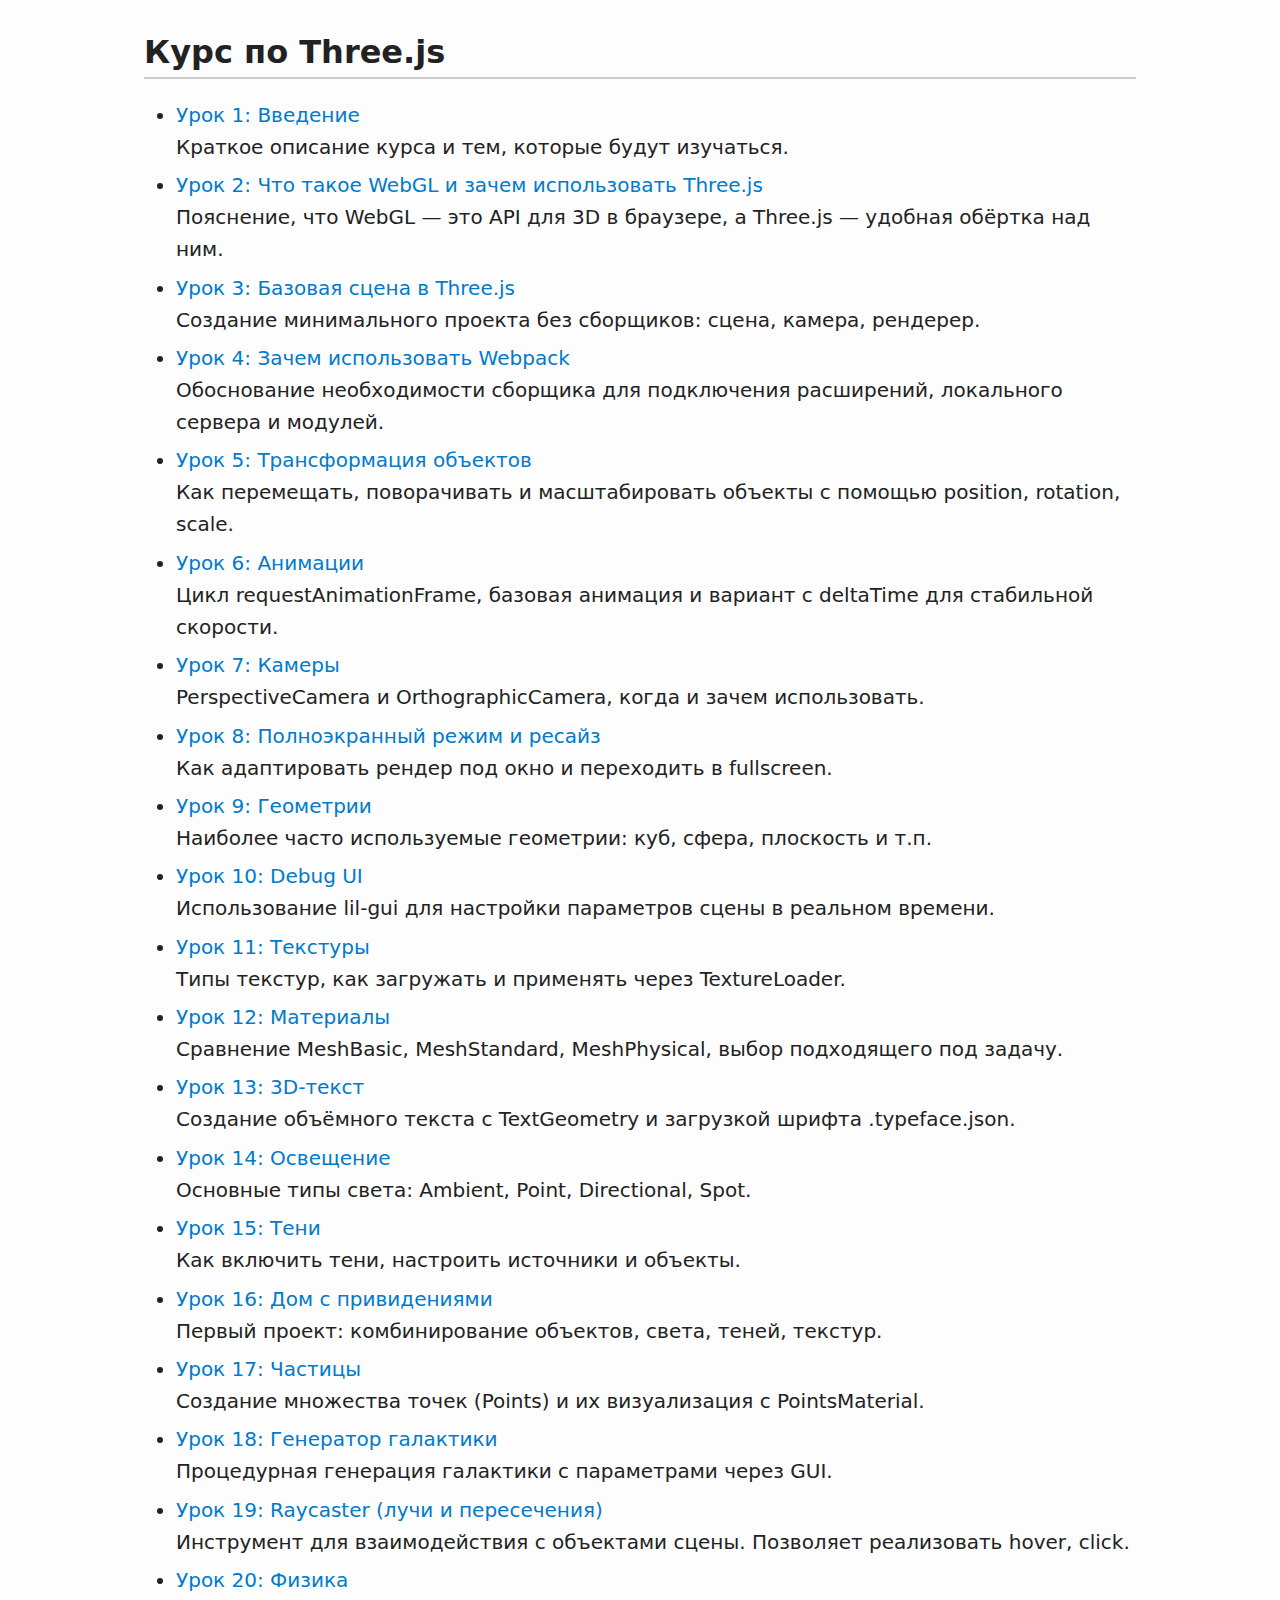
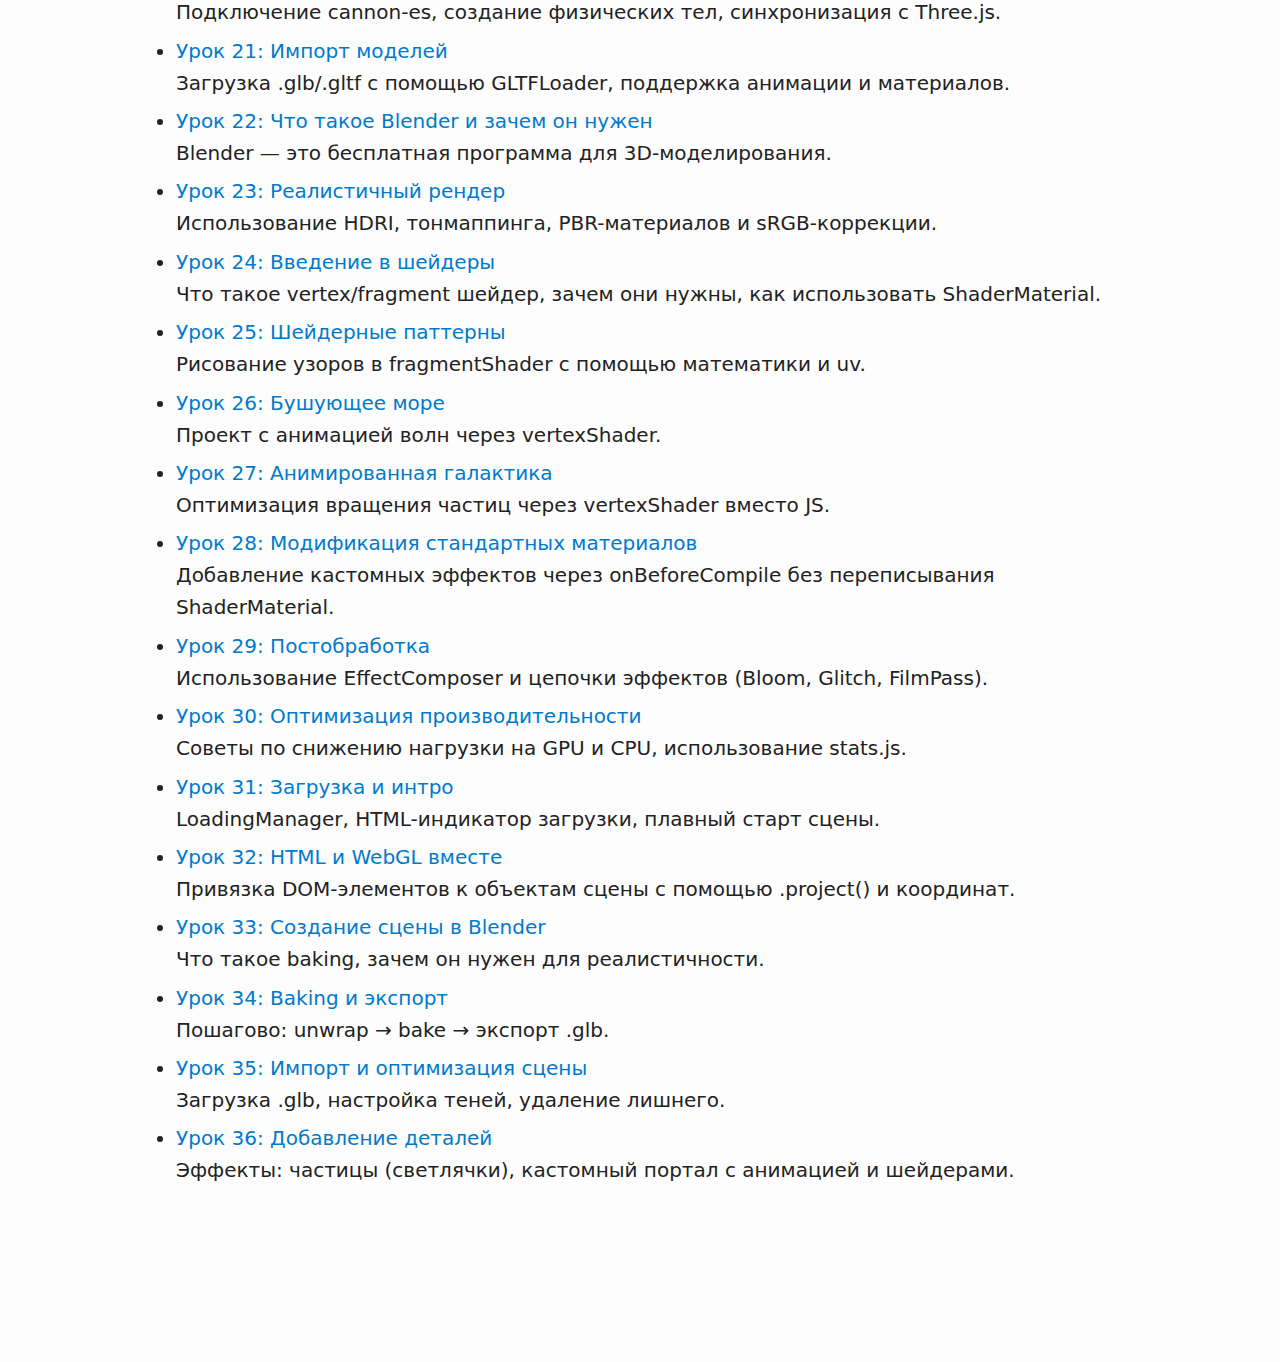
<file: index.html>
<!DOCTYPE html>
<html lang="ru">
  <head>
    <meta charset="UTF-8" />
    <title>Three.js course</title>
    <link rel="stylesheet" href="style.css" />
  </head>
  <body>
    <h1>Курс по Three.js</h1>
    <ul id="file-list" />
    <script src="lessons.js"></script>
    <script>
      const list = document.getElementById('file-list');
      lessons.forEach((lesson) => {
        const li = document.createElement('li');
        li.innerHTML = `<a href="file-viewer.html?file=${lesson.file}">${lesson.title}</a><br><span>${lesson.description}</span>`;
        list.appendChild(li);
      });
    </script>
  </body>
</html>
</file>
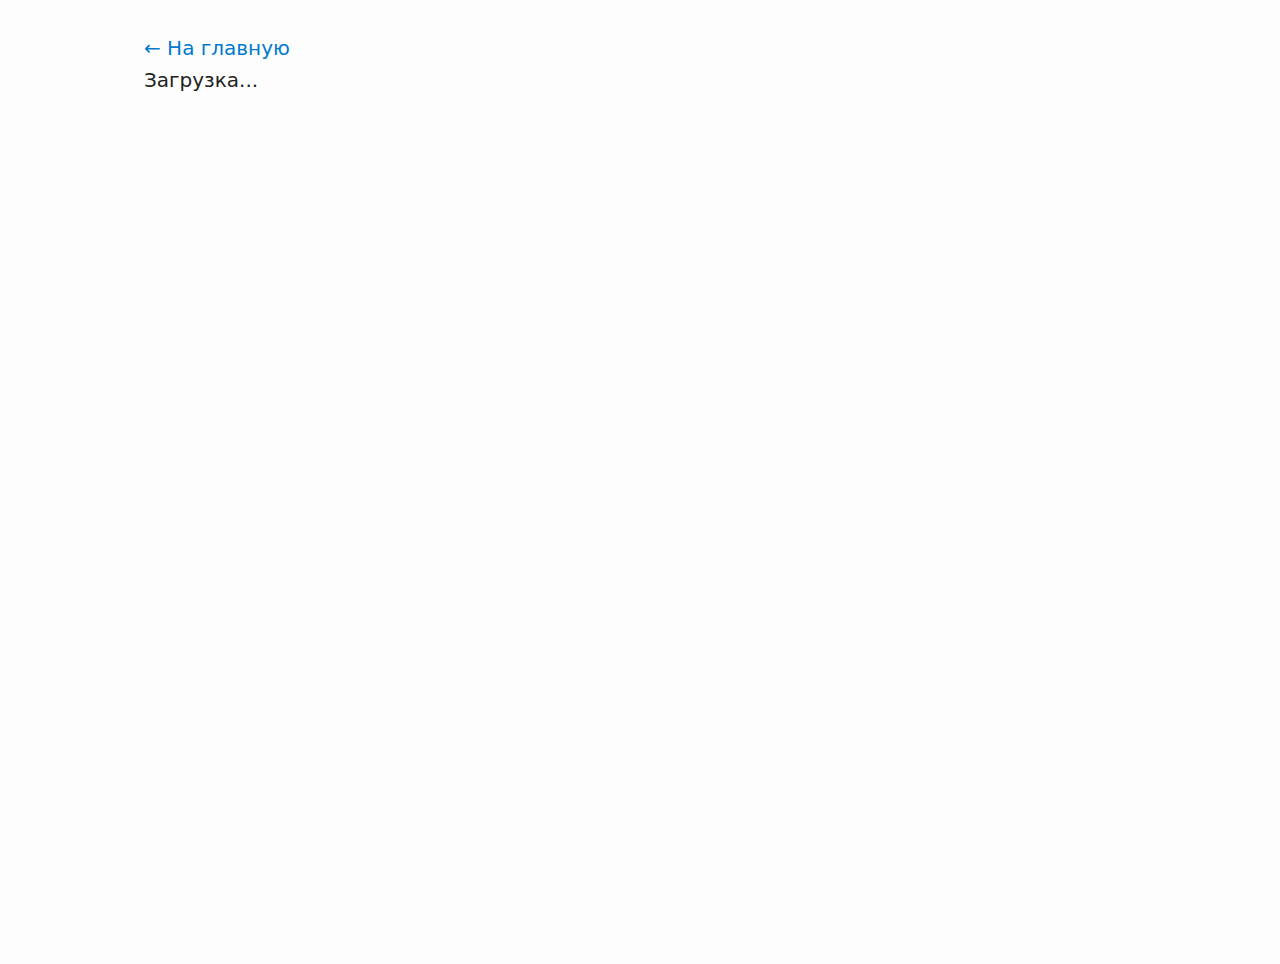
<file: file-viewer.html>
<!DOCTYPE html>
<html lang="ru">
<head>
  <meta charset="UTF-8" />
  <link rel="stylesheet" href="style.css" />
</head>
<body>
  <a href="index.html" class="return">← На главную</a>
  <div id="content">Загрузка...</div>

  <script src="marked.min.js"></script>
  <script src="lessons.js"></script>
  <script src="script.js"></script>
</body>
</html>
</file>
<file: style.css>
* {
  box-sizing: border-box;
}

body {
  font-family: system-ui, -apple-system, Roboto, sans-serif;
  font-size: 20px;
  line-height: 1.6;
  min-height: 100vh;
  margin: 32px auto;
  padding: 0 16px 128px;
  max-width: 1024px;
  color: #222;
  background-color: #fdfdfd;
}

a {
  color: #007acc;
  text-decoration: none;
}
a:hover {
  text-decoration: underline;
}

h1,
h2,
h3,
h4,
h5,
h6 {
  font-weight: 600;
  margin-top: 32px;
  margin-bottom: 16px;
  line-height: 1.25;
}
h1 {
  font-size: 32px;
  border-bottom: 2px solid #ccc;
  padding-bottom: 4.8px;
}
h2 {
  font-size: 28px;
  border-bottom: 1px solid #ddd;
  padding-bottom: 3.2px;
}
h3 {
  font-size: 24px;
}
h4 {
  font-size: 20.8px;
}
h5 {
  font-size: 17.6px;
}
h6 {
  font-size: 16px;
  color: #666;
}

p {
  margin-bottom: 16px;
}

ul,
ol {
  padding-left: 32px;
  margin-bottom: 16px;
}
li {
  margin-bottom: 6.4px;
}

code {
  background-color: #f4f4f4;
  padding: 2px 5px;
  font-family: Consolas, monospace;
  font-size: 16px;
  border-radius: 3px;
}

pre {
  background: #f4f4f4;
  padding: 16px;
  overflow-x: auto;
  border-radius: 5px;
  margin-bottom: 16px;
}
pre code {
  background: none;
  padding: 0;
  font-size: 16px;
}

blockquote {
  border-left: 4px solid #ccc;
  margin: 24px 0;
  padding: 8px 16px;
  background: #f9f9f9;
  color: #555;
  font-style: italic;
}

img {
  max-width: 100%;
  height: auto;
  display: block;
  margin: 16px 0;
}

table {
  border-collapse: collapse;
  width: 100%;
  margin: 24px 0;
}
th,
td {
  border: 1px solid #ccc;
  padding: 8px;
  text-align: left;
}
th {
  background-color: #f2f2f2;
}

hr {
  border: none;
  border-top: 1px solid #ccc;
  margin: 32px 0;
}

.return {
  min-height: 40px;
}
</file>
